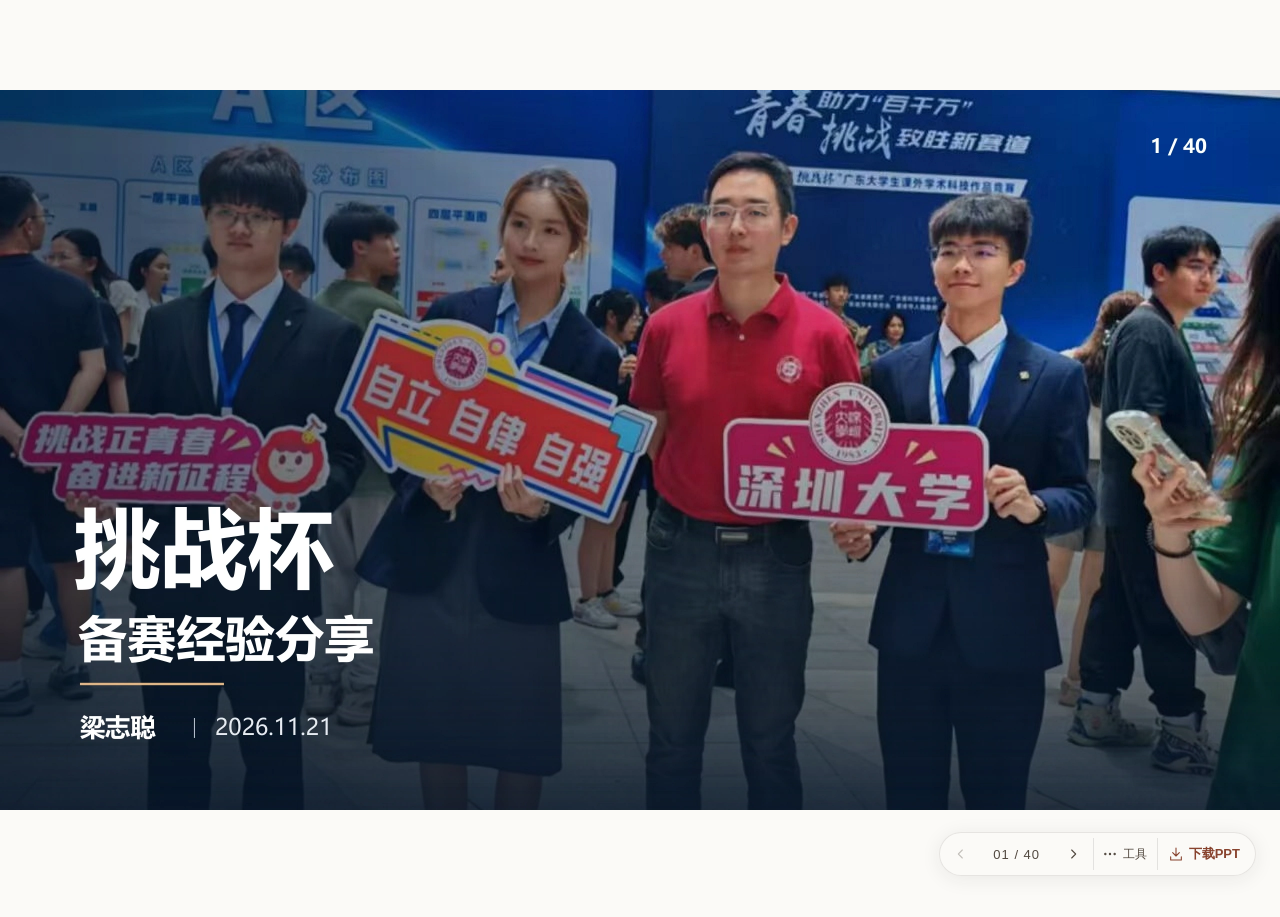
<file: index.html>
<!doctype html>
<html lang="zh-CN">
<head>
<meta charset="utf-8"><meta name="viewport" content="width=device-width,initial-scale=1,viewport-fit=cover">
<meta name="description" content="梁志聪的挑战杯备赛经验分享。从荔园挑战到广东省赛，在线放映40页幻灯片，下载PowerPoint演示文稿。">
<meta name="theme-color" content="#fbfaf7"><base href="./"><link rel="canonical" href="https://sharing.challengecup.liangzhicong.com/">
<title>挑战杯备赛经验分享｜梁志聪</title>
<link rel="preload" as="image" href="slides/01.webp?v=5"><link rel="stylesheet" href="preview/viewer.css?v=5"><script src="preview/viewer.js?v=5" defer></script>
</head>
<body>
<a class="skip" href="#slide-stage">跳到演示内容</a>
<div class="app" id="viewer">
  <header class="masthead">
    <div class="brand"><span class="brand-mark"><svg viewBox="0 0 24 24" fill="none" stroke="currentColor" stroke-width="1.6" stroke-linecap="round" stroke-linejoin="round" aria-hidden="true"><path d="M4 3h12a3 3 0 0 1 3 3v15H7a3 3 0 0 1-3-3V3Z"/><path d="M7 3v18M4 17h15M11 8h4M11 12h4"/></svg></span><span>挑战杯备赛经验分享<small>梁志聪 · 深圳大学</small></span></div>
    <nav class="chapters" aria-label="分享章节"><button data-goto="4">时间线</button><button data-goto="5">文件管理</button><button data-goto="15">答辩</button><button data-goto="20">团队</button><button data-goto="24">审核</button><button data-goto="30">复盘</button></nav>
    <div class="header-actions"><a class="work-download" href="challenge-cup-sharing.pptx?v=5" download="20261121_挑战杯分享_v5.pptx"><svg viewBox="0 0 24 24" fill="none" stroke="currentColor" stroke-width="1.6" stroke-linecap="round" stroke-linejoin="round" aria-hidden="true"><path d="M12 3v12m-5-5 5 5 5-5M4 16v5h16v-5"/></svg>下载PPT</a><button id="back-to-show" type="button">返回演示</button></div>
  </header>
  <main class="workspace"><div class="stage-area" id="stage-area"><div class="frame" id="frame">
    <button id="slide-stage" class="slide-stage" type="button" aria-label="幻灯片，单击前进"><img id="slide-image" src="slides/01.webp?v=5" width="1600" height="900" alt="挑战杯备赛经验分享，梁志聪，2026年11月21日" draggable="false" fetchpriority="high"></button>
    <div id="slide-links"></div>
  </div></div></main>
  <footer class="controls">
    <div class="current-info"><p id="current-title">挑战杯备赛经验分享</p><span>PowerPoint · 40页 · v5</span></div>
    <div class="pager"><button type="button" data-prev aria-label="后退一步"><svg viewBox="0 0 24 24" fill="none" stroke="currentColor" stroke-width="1.6" stroke-linecap="round" stroke-linejoin="round" aria-hidden="true"><path d="m14 6-6 6 6 6"/></svg></button><button type="button" data-overview class="work-count">01 / 40</button><button type="button" data-next aria-label="前进一步"><svg viewBox="0 0 24 24" fill="none" stroke="currentColor" stroke-width="1.6" stroke-linecap="round" stroke-linejoin="round" aria-hidden="true"><path d="m10 6 6 6-6 6"/></svg></button></div>
    <div class="tools"><button type="button" data-overview><svg viewBox="0 0 24 24" fill="none" stroke="currentColor" stroke-width="1.6" stroke-linecap="round" stroke-linejoin="round" aria-hidden="true"><rect x="3" y="3" width="7" height="7" rx="1"/><rect x="14" y="3" width="7" height="7" rx="1"/><rect x="3" y="14" width="7" height="7" rx="1"/><rect x="14" y="14" width="7" height="7" rx="1"/></svg><span>目录</span></button><button type="button" id="fullscreen"><svg viewBox="0 0 24 24" fill="none" stroke="currentColor" stroke-width="1.6" stroke-linecap="round" stroke-linejoin="round" aria-hidden="true"><path d="M8 3H3v5M16 3h5v5M21 16v5h-5M8 21H3v-5"/></svg><span>全屏</span></button></div>
  </footer>
</div>
<nav class="quick-nav" aria-label="演示翻页和下载">
  <button id="previous" type="button" data-prev aria-label="上一页" title="上一页（←）" disabled><svg viewBox="0 0 24 24" fill="none" stroke="currentColor" stroke-width="1.6" stroke-linecap="round" stroke-linejoin="round" aria-hidden="true"><path d="m14 6-6 6 6 6"/></svg></button>
  <button id="quick-count" class="quick-count" type="button" data-overview aria-label="选择页面，打开目录" title="目录（O）"><span id="quick-number">01 / 40</span><span id="quick-step" hidden></span></button>
  <button id="next" type="button" data-next aria-label="下一页" title="下一页（→）"><svg viewBox="0 0 24 24" fill="none" stroke="currentColor" stroke-width="1.6" stroke-linecap="round" stroke-linejoin="round" aria-hidden="true"><path d="m10 6 6 6-6 6"/></svg></button>
  <button id="workspace-button" class="quick-tools" type="button" aria-label="展开工具" title="展开放映工具"><svg viewBox="0 0 24 24" fill="none" stroke="currentColor" stroke-width="1.6" stroke-linecap="round" stroke-linejoin="round" aria-hidden="true"><circle cx="5" cy="12" r="1"/><circle cx="12" cy="12" r="1"/><circle cx="19" cy="12" r="1"/></svg><span>工具</span></button>
  <a class="quick-download" href="challenge-cup-sharing.pptx?v=5" download="20261121_挑战杯分享_v5.pptx" aria-label="下载演示文稿" title="下载PowerPoint演示文稿"><svg viewBox="0 0 24 24" fill="none" stroke="currentColor" stroke-width="1.6" stroke-linecap="round" stroke-linejoin="round" aria-hidden="true"><path d="M12 3v12m-5-5 5 5 5-5M4 16v5h16v-5"/></svg><span>下载PPT</span></a>
</nav>
<dialog id="overview" aria-labelledby="overview-title"><div class="modal-panel">
 <div class="panel-head"><h2 id="overview-title">分享目录 <small>40页</small></h2><button type="button" id="close-overview" aria-label="关闭目录">关闭</button></div>
 <input id="overview-search" class="overview-search" type="search" placeholder="找一页内容…" aria-label="搜索页码或标题">
 <div class="overview-list" id="overview-list"></div>
</div></dialog>
<div class="progress" aria-hidden="true"><span id="progress-value"></span></div>
<p class="sr-only" id="position" role="status" aria-live="polite" aria-atomic="true"></p>
<div class="toast" id="error" role="alert" hidden><span id="error-text"></span> <button id="retry" type="button">重试</button></div>
<noscript><div class="no-script">请启用JavaScript以逐页预览，或<a href="challenge-cup-sharing.pptx?v=5" download="20261121_挑战杯分享_v5.pptx">下载演示文稿</a>。</div></noscript>
</body></html>
</file>
<file: preview/viewer.css>
:root{color-scheme:light;--ink:#181818;--surface:#272727;--soft:#a6a6a2;--paper:#fbfaf7;--accent:#b95538;--focus:#e6ac8b}
*{box-sizing:border-box}html,body{width:100%;height:100%;margin:0;overflow:hidden}body{color:var(--ink);background:var(--paper);font:16px/1.5 "Microsoft YaHei","PingFang SC","Noto Sans SC",sans-serif}
button,a,input{font:inherit;color:inherit;outline-offset:3px}button{border:0;background:transparent;cursor:pointer;border-radius:8px}button:disabled{opacity:.32;cursor:default}button:focus-visible,a:focus-visible,input:focus-visible{outline:2px solid #a4492e}a{text-underline-offset:.18em}button svg,a svg{display:block;width:20px;height:20px;flex-shrink:0}
[hidden]{display:none!important}.skip,.sr-only{position:absolute;width:1px;height:1px;overflow:hidden;clip-path:inset(50%);white-space:nowrap}.skip:focus{z-index:60;top:12px;left:12px;width:auto;height:auto;clip-path:none;background:white;padding:8px}
.app{height:100vh;height:100dvh;display:grid;grid-template-rows:0 minmax(0,1fr) 0}.workspace,.stage-area{display:flex;min-width:0;min-height:0;flex:1}.stage-area{align-items:center;justify-content:center}.frame{position:relative;overflow:hidden;flex:none;width:min(100%,177.7778vh);aspect-ratio:16/9;background:var(--paper)}.slide-stage{display:block;width:100%;height:100%;padding:0;border:0;border-radius:0;touch-action:pan-y pinch-zoom;background:transparent}.slide-stage:focus-visible{outline-offset:-4px}.slide-stage img{display:block;width:100%;height:100%;object-fit:contain;user-select:none;pointer-events:none}
.masthead,.controls{visibility:hidden;overflow:hidden;display:flex;align-items:center;justify-content:space-between;gap:16px;min-width:0}.brand,.header-actions,.chapters,.tools,.pager{display:flex;align-items:center;gap:8px}.brand{font-size:18px;white-space:nowrap;gap:12px}.brand-mark,.brand-mark svg{width:32px;height:32px;color:#dca081}.brand small,.current-info span{font-size:12px;color:var(--soft);display:block}.chapters button,.tools button,.header-actions button,.work-download{display:flex;align-items:center;gap:6px;font-size:14px;padding:8px 12px}.header-actions a,.quick-download{text-decoration:none}.work-download{color:#f0bca0}.workbench-open{color:var(--paper);background:var(--ink)}.workbench-open .app{grid-template-rows:72px minmax(0,1fr) 80px}.workbench-open .masthead,.workbench-open .controls{visibility:visible;overflow:visible;padding:0 32px}.workbench-open .stage-area{padding:16px 32px 24px}.workbench-open .frame{border-radius:8px;box-shadow:0 24px 80px #0006}.workbench-open .quick-nav{display:none}.workbench-open button:hover,.work-download:hover,.workbench-open .chapters button.current{background:#313131;color:var(--paper)}.workbench-open .controls{padding-bottom:16px}.current-info{min-width:0;flex:1}.current-info p{font-size:14px;margin:0;overflow:hidden;text-overflow:ellipsis;white-space:nowrap}.tools{flex:1;justify-content:flex-end}.pager button{min-height:40px;min-width:40px;display:grid;place-items:center}.pager .work-count{font-variant-numeric:tabular-nums}
.quick-nav{position:fixed;right:24px;bottom:24px;z-index:24;display:flex;align-items:center;gap:2px;padding:5px;background:#fbfaf7eb;color:#51483f;border:1px solid #2824201a;border-radius:28px;box-shadow:0 3px 20px #28242014;backdrop-filter:blur(12px);font-size:13px;line-height:20px}
.quick-nav button{display:flex;align-items:center;justify-content:center;min-width:32px;height:32px;padding:4px 8px;border-radius:18px;color:inherit}
.quick-nav button:hover{background:#2824200c}
.quick-nav button svg{width:16px;height:16px}
.quick-nav .quick-count{min-width:76px;font-variant-numeric:tabular-nums;letter-spacing:1px}
.quick-nav .quick-tools{border-left:1px solid #2824201c;border-radius:0 18px 18px 0;margin-left:2px;gap:5px;font-size:12px}
.quick-nav button:focus-visible{outline-color:var(--accent)}

.quick-nav{right:max(24px,env(safe-area-inset-right));bottom:max(24px,env(safe-area-inset-bottom));color-scheme:light}.quick-nav a{display:inline-flex;align-items:center;justify-content:center;min-height:32px;gap:5px;border-left:1px solid #2824201c;padding:4px 10px;color:#88432e;font-size:13px;font-weight:600;border-radius:0 18px 18px 0}.quick-nav a:hover{background:#2824200c}.quick-nav a svg{width:16px;height:16px}.quick-nav .quick-count{display:flex;flex-direction:column;gap:0;line-height:15px}.quick-nav #quick-step{font-size:10px;letter-spacing:0;line-height:12px;color:#75594d}.quick-nav button{border:0}.quick-nav .quick-tools{border-radius:0}.progress{display:none;position:fixed;inset:auto 0 0;height:2px;background:#313131}.workbench-open .progress{display:block}.progress span{display:block;height:100%;background:#c98968;transform-origin:left}
dialog{inset:0;width:min(920px,calc(100% - 3rem));max-height:calc(100dvh - 3rem);background:#272727;color:var(--paper);padding:0;border:0;border-radius:16px;box-shadow:0 24px 80px #0005}dialog::backdrop{background:#000b;backdrop-filter:blur(12px)}.modal-panel{display:flex;flex-direction:column;max-height:calc(100dvh - 3rem);overflow:hidden}.panel-head{display:flex;align-items:center;justify-content:space-between;padding:16px 24px;gap:16px}.panel-head h2{font-size:19px;font-weight:500;margin:0}.panel-head small{font-size:14px;font-weight:normal;color:#a6a6a2;margin-left:6px}.panel-head button{padding:8px 12px}.overview-search{margin:0 24px 16px;padding:10px 16px;background:#1f1f1f;border:1px solid #515151;border-radius:8px;color:var(--paper);color-scheme:dark}.overview-list{min-height:0;overflow:auto;display:grid;grid-template-columns:1fr 1fr;gap:8px 16px;padding:0 24px 24px}.overview-list button{display:flex;align-items:center;gap:14px;padding:13px 15px;text-align:left;background:#1f1f1f;border:1px solid transparent}.overview-list button:hover,.panel-head button:hover{background:#313131}.overview-list button.current{border-color:#c98968}.overview-list .index{color:#dca081;font-variant-numeric:tabular-nums;font-size:19px}.overview-list .empty{color:var(--soft)}
.slide-link{position:absolute;display:block;z-index:2;border-radius:3px}.slide-link:hover,.slide-link:focus-visible{outline:2px solid #b95538;outline-offset:1px;background:#b9553814}.toast,.no-script{position:fixed;top:15px;left:50%;transform:translateX(-50%);z-index:30;border-radius:8px;background:#fbfaf7;color:#282420;padding:10px 16px;box-shadow:0 5px 30px #0003}.toast button{text-decoration:underline}.presentation-mode .quick-nav:not(:hover):not(:focus-within){opacity:.2}
@media(max-width:1100px){.chapters{display:none}}
@media(max-width:700px){.quick-nav{right:max(12px,env(safe-area-inset-right));bottom:max(12px,env(safe-area-inset-bottom));padding:4px;font-size:12px}.quick-nav button{min-width:32px;height:32px;padding:4px 6px}.quick-nav .quick-count{min-width:64px}.workbench-open .app{grid-template-rows:58px minmax(0,1fr) 68px}.workbench-open .masthead,.workbench-open .controls{padding:0 12px}.workbench-open .stage-area{padding:8px}.brand{font-size:15px;gap:6px}.brand-mark,.brand-mark svg{width:23px;height:23px}.brand small,.current-info span,.tools button span{display:none}.header-actions{gap:0}.header-actions button,.work-download{padding:6px;font-size:12px}.current-info p{font-size:12px}.tools{flex:0}.pager,.tools{gap:2px}.overview-list{grid-template-columns:1fr;padding:0 14px 14px;gap:6px}.panel-head{padding:12px 14px}.overview-search{margin:0 14px 12px}.overview-list button{padding:9px 10px}.workbench-open .controls{gap:6px}}
@media(max-height:460px) and (orientation:landscape){.workbench-open .app{grid-template-rows:42px minmax(0,1fr) 42px}.workbench-open .stage-area{padding:3px}.workbench-open .controls{padding-bottom:0}.quick-nav{bottom:6px;right:8px}}
@media(prefers-reduced-motion:reduce){*,*::before,*::after{transition-duration:0s!important}}
</file>
